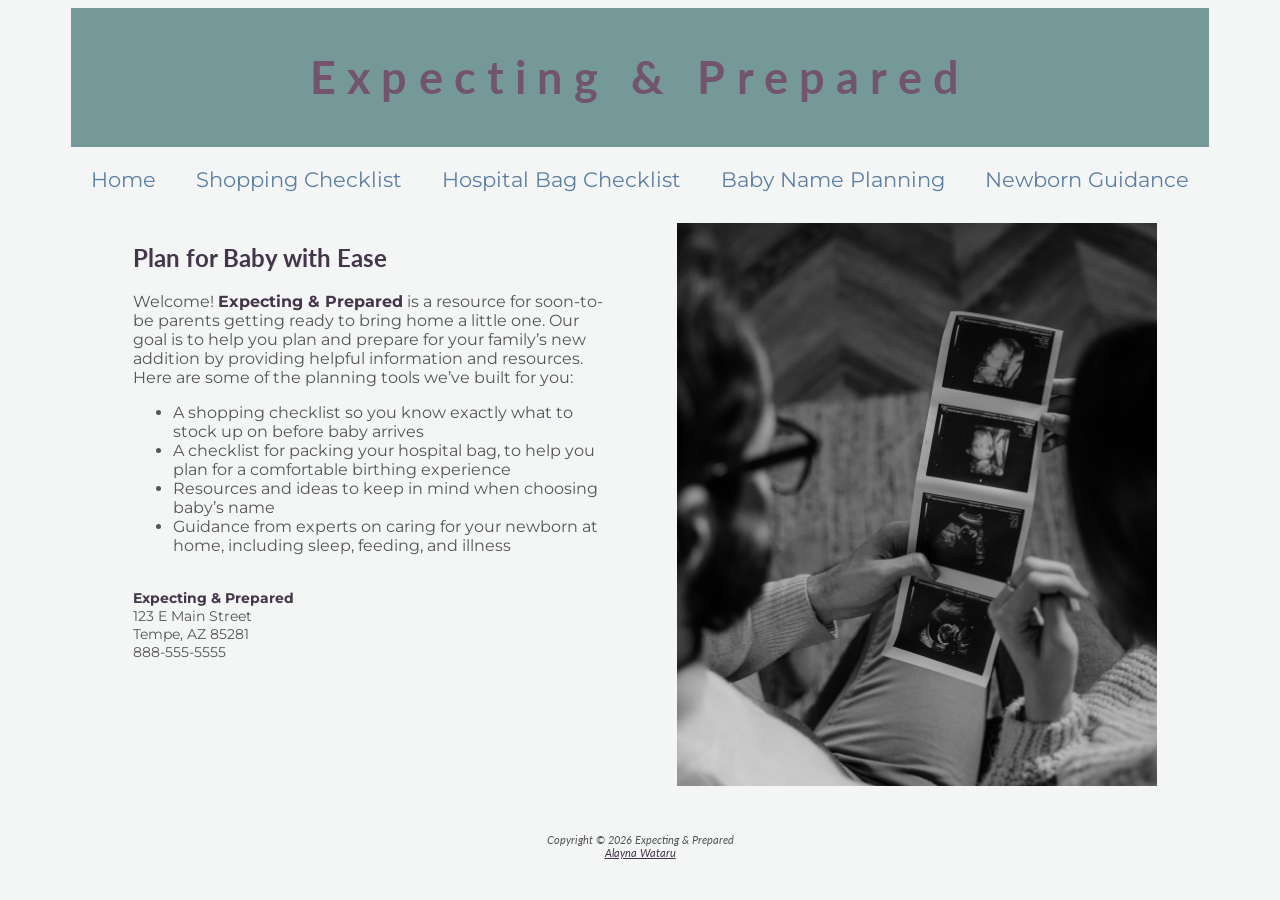
<file: index.html>
<!DOCTYPE html>
<html lang="en">

<head>
    <meta charset="utf-8">
    <meta name="viewport" content="width=device-width, initial-scale=1.0">
    <meta name="description" content="Planning tools and resources for expecting and new parents, including shopping and hospital bag checklists, baby name ideas, and newborn care guidance.">
    <title>Expecting & Prepared</title>
    <link rel="stylesheet" href="expecting.css">
</head>

<body>

    <div id="wrapper">

        <header>
            <h1><a href="index.html">Expecting & Prepared</a></h1>
        </header>

        <nav>
            <ul>
                <li><a href="index.html">Home</a></li>
                <li><a href="shopping.html">Shopping Checklist</a></li>
                <li><a href="hospital.html">Hospital Bag Checklist</a></li>
                <li><a href="name.html">Baby Name Planning</a></li>
                <li><a href="newborn.html">Newborn Guidance</a></li>
            </ul>
        </nav>

        <main>

            <div class="flow">

                <section>
                    <h2>Plan for Baby with Ease</h2>

                    <p>
                        Welcome! <span class="expecting">Expecting & Prepared</span> is a resource for soon-to-be parents getting ready to bring home a little one. Our goal is to help you plan and prepare for your family’s new addition by providing helpful information and resources. Here are some of the planning tools we’ve built for you:
                    </p>

                    <ul>
                        <li>A shopping checklist so you know exactly what to stock up on before baby arrives</li>
                        <li>A checklist for packing your hospital bag, to help you plan for a comfortable birthing experience</li>
                        <li>Resources and ideas to keep in mind when choosing baby’s name</li>
                        <li>Guidance from experts on caring for your newborn at home, including sleep, feeding, and illness</li>
                    </ul>

                    <div id="contact">
                        <br>
                        <span class="expecting">Expecting & Prepared</span><br>
                        123 E Main Street<br>
                        Tempe, AZ 85281<br>
                        888-555-5555<br><br>
                    </div>
                </section>

                <section class="home-side-image">
                    <img src="ultrasound.jpg" alt="Couple looking at ultrasound photos">
                </section>

            </div>

        </main>

        <footer>
            Copyright &copy; 2026 Expecting & Prepared<br>
            <a href="mailto:awataru@asu.edu">Alayna Wataru</a>
        </footer>

    </div>

</body>

</html>
</file>
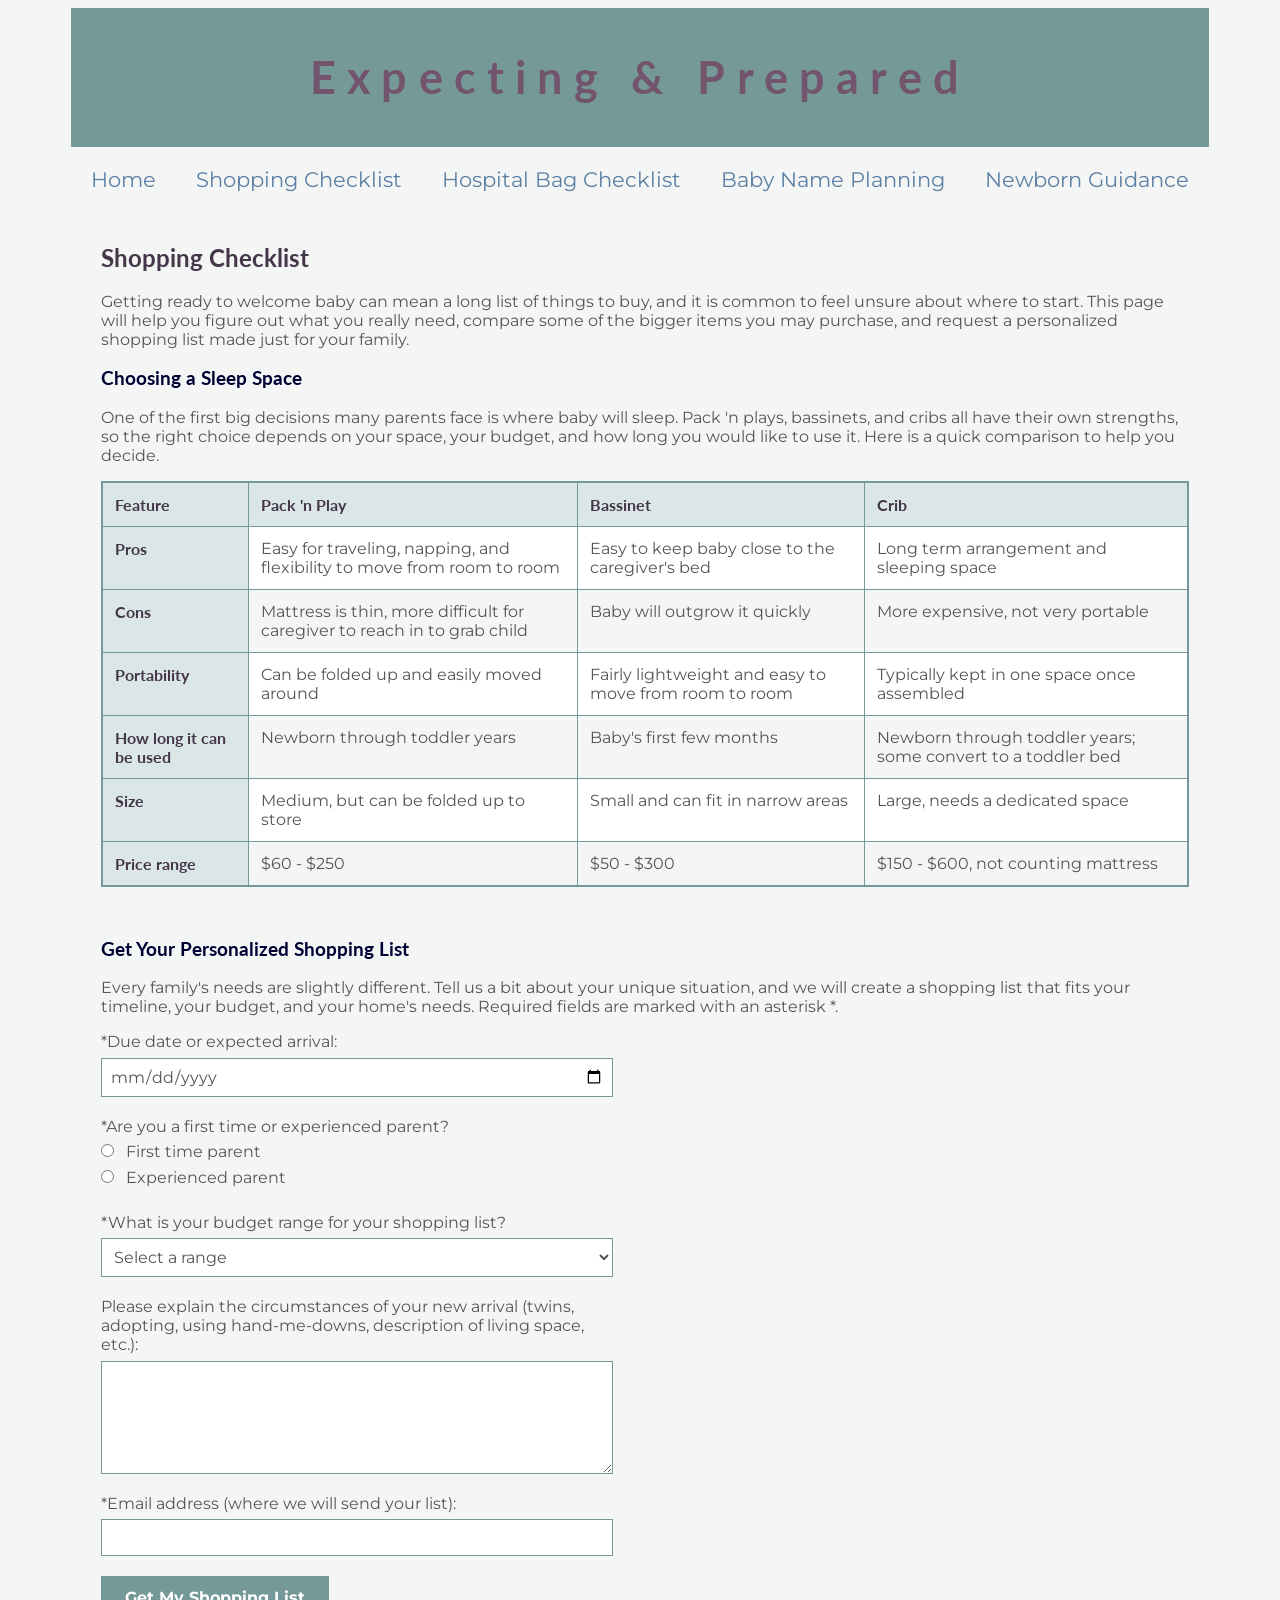
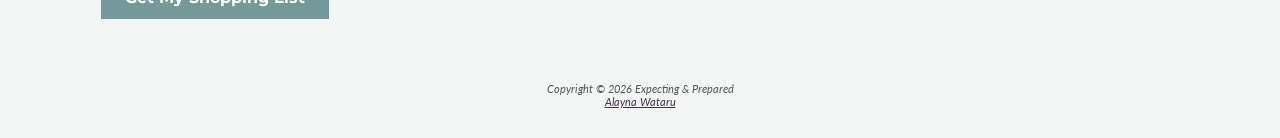
<file: shopping.html>
<!DOCTYPE html>
<html lang="en">

<head>
    <meta charset="utf-8">
    <meta name="viewport" content="width=device-width, initial-scale=1.0">
    <meta name="description" content="A shopping checklist for expecting parents, with a comparison of pack 'n plays, bassinets, and cribs and a form to request a personalized shopping list.">
    <title>Expecting & Prepared :: Shopping Checklist</title>
    <link rel="stylesheet" href="expecting.css">
</head>

<body>

    <div id="wrapper">

        <header>
            <h1><a href="index.html">Expecting & Prepared</a></h1>
        </header>

        <nav>
            <ul>
                <li><a href="index.html">Home</a></li>
                <li><a href="shopping.html">Shopping Checklist</a></li>
                <li><a href="hospital.html">Hospital Bag Checklist</a></li>
                <li><a href="name.html">Baby Name Planning</a></li>
                <li><a href="newborn.html">Newborn Guidance</a></li>
            </ul>
        </nav>

        <main>

            <h2>Shopping Checklist</h2>

            <p>
                Getting ready to welcome baby can mean a long list of things to buy, and it is common to feel unsure about where to start. This page will help you figure out what you really need, compare some of the bigger items you may purchase, and request a personalized shopping list made just for your family.
            </p>

            <h3>Choosing a Sleep Space</h3>

            <p>
                One of the first big decisions many parents face is where baby will sleep. Pack 'n plays, bassinets, and cribs all have their own strengths, so the right choice depends on your space, your budget, and how long you would like to use it. Here is a quick comparison to help you decide.
            </p>

            <div class="table-wrap">
                <table>
                    <tr>
                        <th>Feature</th>
                        <th>Pack 'n Play</th>
                        <th>Bassinet</th>
                        <th>Crib</th>
                    </tr>
                    <tr>
                        <th scope="row">Pros</th>
                        <td>Easy for traveling, napping, and flexibility to move from room to room</td>
                        <td>Easy to keep baby close to the caregiver's bed</td>
                        <td>Long term arrangement and sleeping space</td>
                    </tr>
                    <tr>
                        <th scope="row">Cons</th>
                        <td>Mattress is thin, more difficult for caregiver to reach in to grab child</td>
                        <td>Baby will outgrow it quickly</td>
                        <td>More expensive, not very portable</td>
                    </tr>
                    <tr>
                        <th scope="row">Portability</th>
                        <td>Can be folded up and easily moved around</td>
                        <td>Fairly lightweight and easy to move from room to room</td>
                        <td>Typically kept in one space once assembled</td>
                    </tr>
                    <tr>
                        <th scope="row">How long it can be used</th>
                        <td>Newborn through toddler years</td>
                        <td>Baby's first few months</td>
                        <td>Newborn through toddler years; some convert to a toddler bed</td>
                    </tr>
                    <tr>
                        <th scope="row">Size</th>
                        <td>Medium, but can be folded up to store</td>
                        <td>Small and can fit in narrow areas</td>
                        <td>Large, needs a dedicated space</td>
                    </tr>
                    <tr>
                        <th scope="row">Price range</th>
                        <td>$60 - $250</td>
                        <td>$50 - $300</td>
                        <td>$150 - $600, not counting mattress</td>
                    </tr>
                </table>
            </div>

            <h3>Get Your Personalized Shopping List</h3>

            <p>
                Every family's needs are slightly different. Tell us a bit about your unique situation, and we will create a shopping list that fits your timeline, your budget, and your home's needs. Required fields are marked with an asterisk *.
            </p>

            <form action="#">
                <label for="dueDate">*Due date or expected arrival:</label>
                <input type="date" id="dueDate" name="dueDate" required>

                <fieldset>
                    <legend>*Are you a first time or experienced parent?</legend>
                    <label><input type="radio" name="parentType" value="first" required> First time parent</label>
                    <label><input type="radio" name="parentType" value="experienced"> Experienced parent</label>
                </fieldset>

                <label for="budget">*What is your budget range for your shopping list?</label>
                <select id="budget" name="budget" required>
                    <option value="">Select a range</option>
                    <option value="under500">Under $500</option>
                    <option value="500to1000">$500 - $1,000</option>
                    <option value="1000to2000">$1,000 - $2,000</option>
                    <option value="over2000">Over $2,000</option>
                </select>

                <label for="circumstances">Please explain the circumstances of your new arrival (twins, adopting, using hand-me-downs, description of living space, etc.):</label>
                <textarea id="circumstances" name="circumstances" rows="5" cols="40"></textarea>

                <label for="email">*Email address (where we will send your list):</label>
                <input type="email" id="email" name="email" required>

                <input type="submit" value="Get My Shopping List">
            </form>

        </main>

        <footer>
            Copyright &copy; 2026 Expecting & Prepared<br>
            <a href="mailto:awataru@asu.edu">Alayna Wataru</a>
        </footer>

    </div>

</body>

</html>
</file>
<file: expecting.css>
@import url('https://fonts.googleapis.com/css2?family=Lato:wght@400;700&family=Montserrat:wght@400;700&display=swap');

body {
    background-color: #f4f6f6;
    color: #555555;
    font-family: 'Montserrat', Arial, sans-serif;
    font-weight: 400;
}

#wrapper {
    background-color: #f4f6f6;
}

header {
    background-color: #759999;
    color: #433649;
    text-align: center;
    padding-top: 20px;
    padding-bottom: 20px;
    font-size: 140%;
    font-weight: 400;
}

nav {
    padding-top: 20px;
    padding-bottom: 30px;
    font-size: 110%;
    text-align: center;
    display: block;
}

nav a {
    text-decoration: none;
}

main {
    background-color: #f4f6f6;
    padding: 1px 20px 20px 30px;
    display: block;
    overflow: auto;
}

h1 {
    margin-top: 0;
    margin-bottom: 0;
    font-family: 'Lato', Arial, sans-serif;
    letter-spacing: 0.25em;
    padding-top: 0.5em;
    padding-bottom: 0.5em;
}

h2 {
    color: #433649;
    font-family: 'Lato', Arial, sans-serif;
    text-shadow: .5px .5px .5px #edebeb;
}

h3 {
    color: #000033;
    font-family: 'Lato', Arial, sans-serif;
}

dt {
    color: #433649;
}

.expecting {
    color: #433649;
    font-weight: bold;
}

footer {
    font-size: 70%;
    font-style: italic;
    text-align: center;
    font-family: 'Lato', Arial, sans-serif;
    padding: 2em;
    background-color: #f4f6f6;
}

footer a {
    color: #433649;
}

.home-side-image img {
    max-width: 100%;
    height: auto;
}

#contact {
    font-size: 90%;
}

nav ul {
    list-style-type: none;
    margin: 0;
    padding-left: 0;
    font-size: 1.2em;
}

nav li {
    border-bottom: 1px solid #433649;
    display: inline;
}

nav a:link {
    color: #5C7FA3;
}

nav a:visited {
    color: #72556c;
}

nav a:hover {
    color: #668a8a;
}

header a:link, header a:visited {
    color: #72556c;
    text-decoration: none;
}

header a:hover {
    color: #668a8a;
}

/* Comparison table */

.table-wrap {
    overflow-x: auto;
}

table {
    width: 100%;
    border: 2px solid #759999;
    border-collapse: collapse;
    margin-bottom: 2em;
}

td, th {
    padding: 0.75em;
    border: 1px solid #759999;
    text-align: left;
    vertical-align: top;
}

th {
    background-color: #dbe6e6;
    color: #433649;
    font-family: 'Lato', Arial, sans-serif;
}

tr:nth-of-type(even) td {
    background-color: #ffffff;
}

/* Shopping list form */

form {
    display: flex;
    flex-direction: column;
    flex-wrap: nowrap;
    max-width: 32em;
}

form label {
    margin-bottom: 0.4em;
}

input, select, textarea {
    font-family: 'Montserrat', Arial, sans-serif;
    font-size: 1em;
    padding: 0.5em;
    margin-bottom: 1.25em;
    border: 1px solid #759999;
    background-color: #ffffff;
    color: #555555;
}

fieldset {
    border: none;
    padding: 0;
    margin: 0 0 1.25em 0;
}

legend {
    padding: 0;
    margin-bottom: 0.4em;
}

fieldset label {
    display: block;
    margin-bottom: 0.4em;
}

input[type="radio"] {
    margin: 0 0.5em 0 0;
}

input[type="submit"] {
    align-self: flex-start;
    background-color: #759999;
    color: #ffffff;
    border: none;
    padding: 0.75em 1.5em;
    font-weight: 700;
    cursor: pointer;
}

input[type="submit"]:hover {
    background-color: #433649;
}

input:focus, select:focus, textarea:focus {
    outline: 2px solid #433649;
    outline-offset: 1px;
}

@media (min-width: 600px) {

    nav ul {
        display: flex;
        flex-direction: row;
        flex-wrap: nowrap;
        justify-content: space-around;
    }

    nav li {
        border-bottom: none;
    }

    section {
        margin-left: 2em;
        margin-right: 2em;
        flex: 1;
    }

    .flow {
        display: flex;
        flex-direction: row;
    }

}

@media (min-width: 1024px) {

    #wrapper {
        margin: auto;
        width: 90%;
    }

}
</file>
